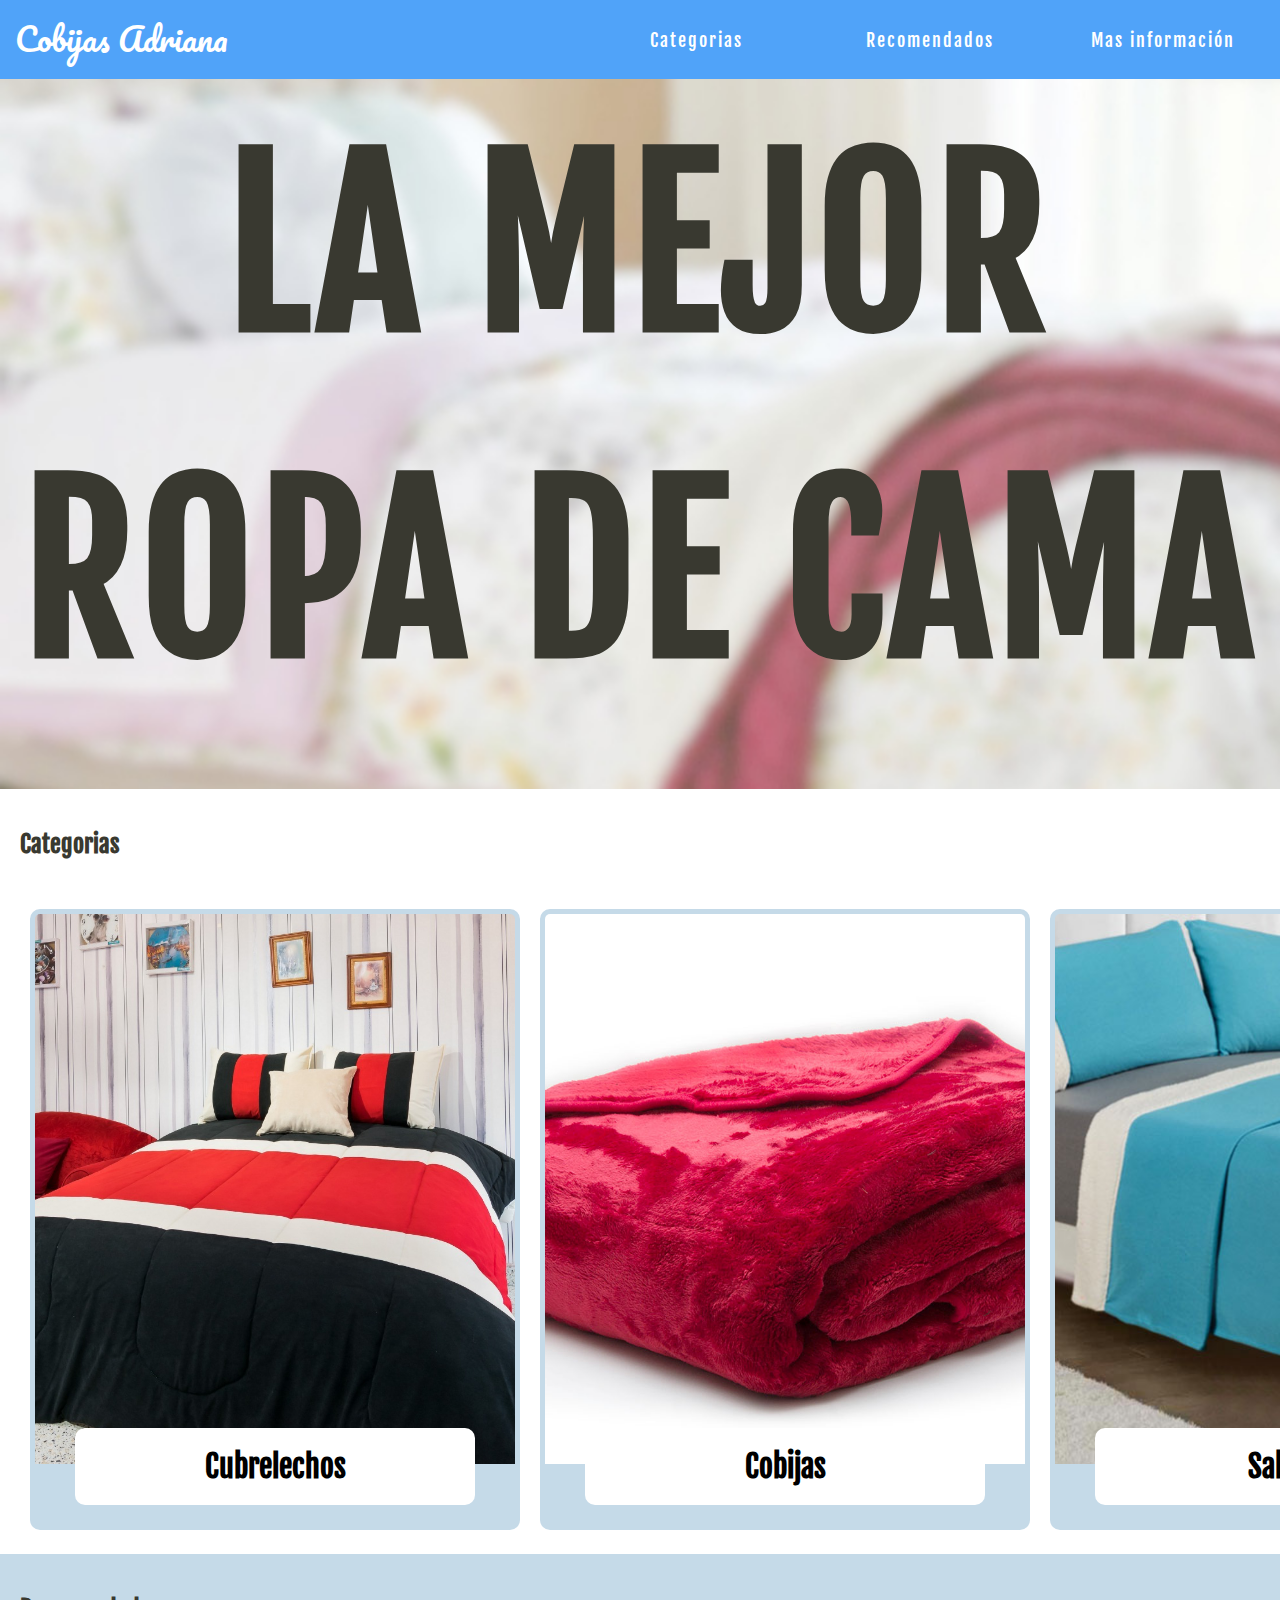
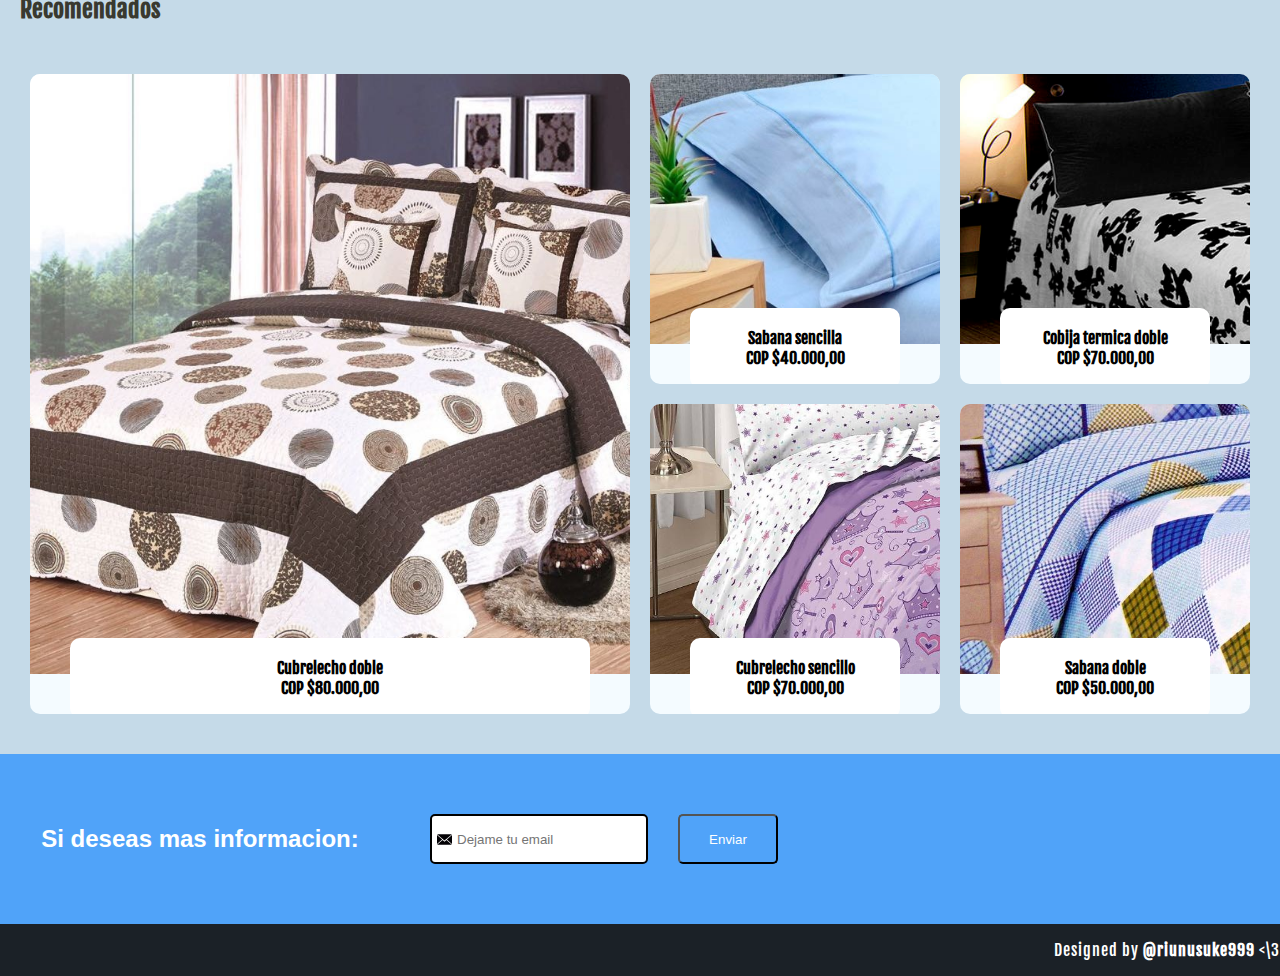
<file: index.html>
<!DOCTYPE html>
<html lang="en">
<head>
  <meta charset="UTF-8">
  <meta name="viewport" content="width=device-width, initial-scale=1.0">
  <meta http-equiv="X-UA-Compatible" content="ie=edge">
  <title>Cobijas Adriana</title>
  <link rel="icon" href="images/cama-doble.png"/>
  <link rel="stylesheet" href="css/styles.css"/>
  <link href="https://fonts.googleapis.com/css?family=Fjalla+One|Pacifico" rel="stylesheet">
</head>
<body>
  <header class="header" id="header">
    <div class="container">
            <h1 class="principal"><a href="./index.html">Cobijas Adriana</a></h1>
              <nav class="menu">
                <ol>
                  <li>
                    <a class="link1" href="./categories/index.html">Categorias</a>
                  </li>
                  <li>
                    <a class="link2" href="#recommended">Recomendados</a>
                  </li>
                  <li>
                    <a class="link3" href="#contact">Mas información</a>
                  </li>
                </ol>
              </nav>
    </div>
  </header>
  <section class="hero">
    <div class="container">
      <div class="hero-text">
        <h2>La mejor</h2><h2>ropa de cama</h2>
      </div>
    </div>
  </section>
  <section class="categories" id="categories">
    <h3>Categorias</h3>
    <div class="container">
      <article class="categories-section">
        <a href="#cubrelechos" class="cubrelechos-link">
        <figure class="categories-section-imageContainer">
          <img class="categories-section-image" src="images/cubrelecho.jpg" height="400"/>
        </figure>
        <div>
          <h4 class="categories-section-title">Cubrelechos</h4>
        </div>
        </a>
      </article>
      <article class="categories-section">
        <a href="./categories/Cobijas/index.html" class="cobijas-link">
          <figure class="categories-section-imageContainer">
            <img class="categories-section-image" src="images/cobija.jpg" height="400"/>
          </figure>
          <div>
            <h4 class="categories-section-title">Cobijas</h4>
          </div>
        </a>
      </article>
      <article class="categories-section">
        <a href="#sabanas" class="sabanas-link">
          <figure class="categories-section-imageContainer">
            <img class="categories-section-image" src="images/sabana.jpg" height="400"/>
          </figure>
          <div>
            <h4 class="categories-section-title">Sabanas</h4>
          </div>
        </a>
      </article>
    </div>
  </section>
  <section class="recommended" id="recommended">
      <h3>Recomendados</h3>
    <div class="container">
        <article class="cubrelecho-doble">
          <figure class="product-imageContainer">
            <img src="images/cubrelecho-doble.jpg" alt="cubrelecho-doble" class="product-image1"/>
          </figure>
          <h4>Cubrelecho doble<br/>COP $80.000,00</h4>
        </article>
        <article class="sabana-sencilla">
            <figure class="product-imageContainer">
              <img src="images/sabana-sencilla.jpg" alt="sabana-sencilla" class="product-image"/>
            </figure>
            <h4>Sabana sencilla<br/>COP $40.000,00</h4>
        </article>
        <article class="cobija-termica-doble">
            <figure class="product-imageContainer">
              <img src="images/cobija-termica-doble.jpg" alt="cobija-termica-doble" class="product-image"/>
            </figure>
            <h4>Cobija termica doble<br/>COP $70.000,00</h4>
        </article>
        <article class="sabana-doble">
            <figure class="product-imageContainer">
              <img src="images/sabana-doble.jpg" alt="sabana-doble" class="product-image"/>
            </figure>
            <h4>Sabana doble<br/>COP $50.000,00</h4>
        </article>
        <article class="cubrelecho-sencillo">
            <figure class="product-imageContainer">
              <img src="images/cubrelecho-sencillo.jpg" alt="cubrelecho-sencillo" class="product-image"/>
            </figure>
            <h4>Cubrelecho sencillo<br/>COP $70.000,00</h4>
        </article>
    </div>
  </section>
  <section id="contact" class="contact">
    <div class="container">
        <form class="form_email" action="/suscripcion/">
        <h3>Si deseas mas informacion:</h3>
        <input type="email" placeholder="Dejame tu email" name="" id=""/>
        <button>Enviar</button>
        </form>
    </div>
  </section>
  <footer class="footer">
      <div class="container">
          <div>
              <p>Designed by <strong> <a target="_blank" href="https://twitter.com/riunusuke999">@riunusuke999</a> </strong> <\3 </p>
          </div>
      </div>
  </footer>
</body>
</html>
</file>
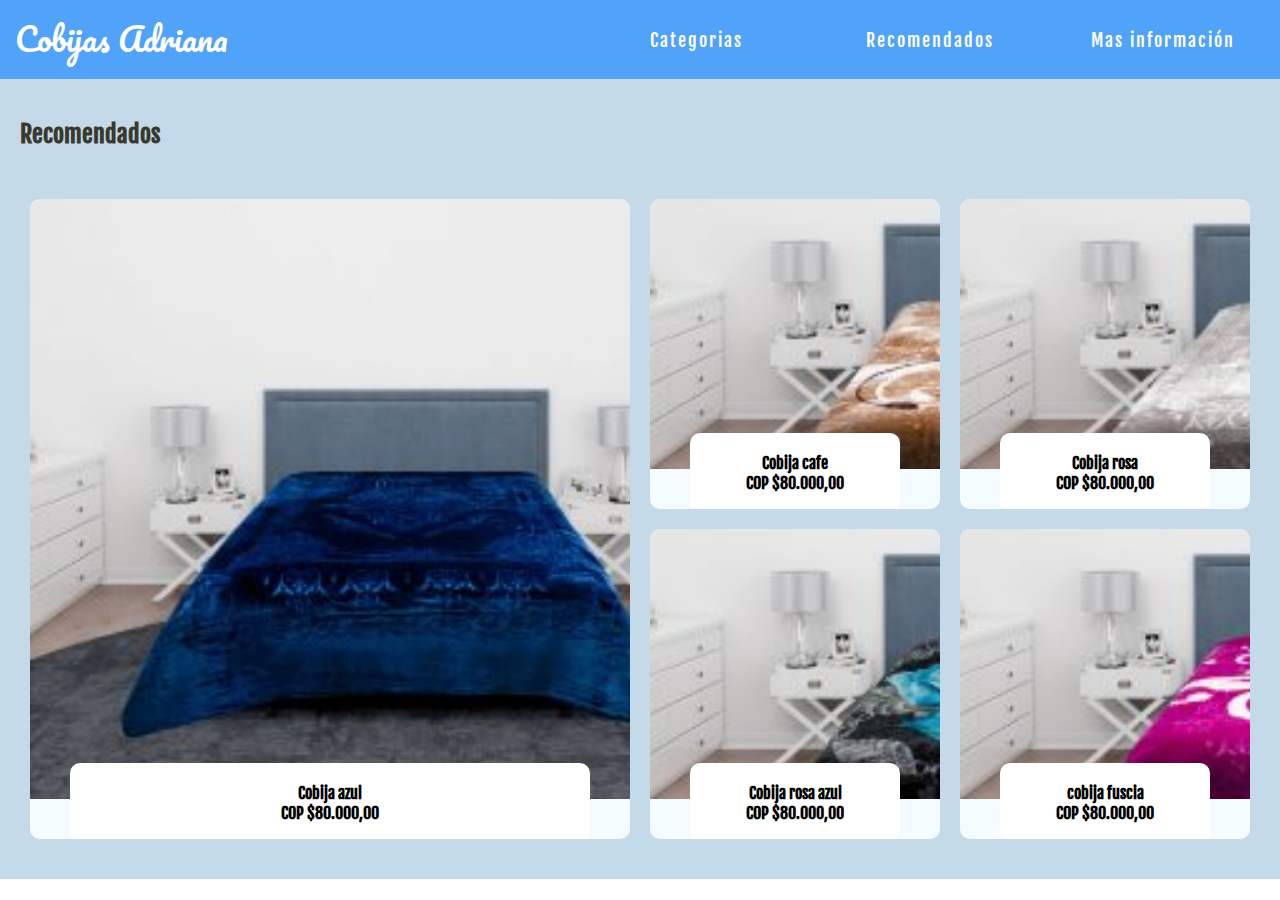
<file: categories/Cobijas/index.html>
<!DOCTYPE html>
<html lang="en">
<head>
  <meta charset="UTF-8">
  <meta name="viewport" content="width=device-width, initial-scale=1.0">
  <meta http-equiv="X-UA-Compatible" content="ie=edge">
  <title>Cobijas</title>
  <link rel="icon" href="images/cama-doble.png"/>
  <link rel="stylesheet" href="CSS/style.css"/>
  <link href="https://fonts.googleapis.com/css?family=Fjalla+One|Pacifico" rel="stylesheet">
</head>
<body>
  <header class="header" id="header">
    <div class="container">
            <h1><a href="https://riunusuke.github.io/Cobijas-Adriana/">Cobijas Adriana</a></h1>
              <nav class="menu">
                <ol>
                  <li>
                    <a class="link1" href="/categories/index.html">Categorias</a>
                  </li>
                  <li>
                    <a class="link2" href="#recommended">Recomendados</a>
                  </li>
                  <li>
                    <a class="link3" href="#contact">Mas información</a>
                  </li>
                </ol>
              </nav>
    </div>
  </header>
  <section class="recommended" id="recommended">
    <h3>Recomendados</h3>
  <div class="container">
      <article class="product1">
        <figure class="product-imageContainer">
          <img src="images/cobija-azul.jpeg" alt="cobija-azul" class="product-image1"/>
        </figure>
        <h4>Cobija azul<br/>COP $80.000,00</h4>
      </article>
      <article class="product2">
          <figure class="product-imageContainer">
            <img src="images/cobija-cafe.jpg" alt="cobija-cafe" class="product-image"/>
          </figure>
          <h4>Cobija cafe<br/>COP $80.000,00</h4>
      </article>
      <article class="product3">
          <figure class="product-imageContainer">
            <img src="images/cobija-fuscia.jpg" alt="cobija-fuscia" class="product-image"/>
          </figure>
          <h4>cobija fuscia<br/>COP $80.000,00</h4>
      </article>
      <article class="product4">
          <figure class="product-imageContainer">
            <img src="images/cobija-palo-rosa.jpg" alt="cobija-palo-rosa" class="product-image"/>
          </figure>
          <h4>Cobija rosa<br/>COP $80.000,00</h4>
      </article>
      <article class="product5">
          <figure class="product-imageContainer">
            <img src="images/cobija-rosa-azul.jpg" alt="cobija-rosa-azul" class="product-image"/>
          </figure>
          <h4>Cobija rosa azul<br/>COP $80.000,00</h4>
      </article>
  </div>
</section>
</body>
</html>
</file>
<file: css/styles.css>
body {
  font-family: 'Fjalla One', sans-serif;
  margin: 0;
}
h1, h2, h3, h4, h5, h6{
  margin: 0;
}
h1 {
  font-weight: 100;
  font-family: "Pacifico", sans-serif;
  color: white;
  text-transform: capitalize;
  margin: 0;
  padding: 10px 15px;
}
h3 {
  color: #393930;
  padding-top: 20px;
  padding-bottom: 40px;
  font-size: 24px;
}
figure {
  margin: 0;
}
.header {
  display: grid;
  background: rgb(80,163,249);
  height: 79px;
  align-content: center;
  width: 100%;
}
.header .container {
  display: grid;
  grid-template-columns: 1fr 700px;
  grid-template-rows: 79px;
}
.header .menu {
  display: grid;
}
.header ol
{
  font-size: 18px;
  font-family: 'Fjalla One', sans-serif;
  line-height: 2;
  letter-spacing: 2px;
  display: grid;
  margin: 0;
  padding: 0;
  list-style: none;
  grid-template-columns: 1fr 1fr 1fr;
  grid-template-rows: 79px;
}
.header ol li
{
  display: grid;
}
.header a
{
  color: white;
  text-decoration: none;
  justify-self: center;
  align-self: center;
}
.link1{
  padding: 18px 60px;
}
.link2{
  padding: 18px 40px;
}
.link3 {
  padding: 18px 25px;
}
.hero {
  background: #C5DAE8;
}
.hero .container {
  padding: 5px;
  display: grid;
  grid-template-columns: 1fr;
  grid-template-rows: 400px;
  justify-items: center;
  justify-content: center;
  background-image: url("../images/hero.jpg");
  background-repeat: no-repeat;
  background-size: 1600px;
  background-attachment: fixed;
  height: 700px;
}
.hero-text{
  line-height: 1.5;
  letter-spacing: 5px;
  text-transform: uppercase;
  display: grid;
  grid-template-rows: repeat(2, 1fr); 
  color: #393930;
  font-size: 145px;
  justify-self: center;
}
.hero img {
  height: 800px;
}
.hero-text h2{
  justify-self: center;
}
.categories {
  padding: 20px;
  height: 725px;
}
.categories .container{
  display: grid;
  grid-template-columns: 1fr 1fr 1fr;
}
.categories-section {
  margin: 10px;
  width: 480px;
  border-radius: 10px;
  overflow: hidden;
  background: #C5DAE8;
  border: 5px solid #C5DAE8;
}
.categories img {
  height: 550px;
  width: 480px;
  object-fit: cover;
}
.categories-section-title {
  font-size: 30px;
  border-radius: 10px;
  margin: 20px 40px;
  background-color: white;
  margin-top: -40px;
  position: relative;
  padding: 20px;
  text-align: center;
}
.cubrelechos-link {
  text-decoration: none;
  color: black;
}
.cobijas-link {
  text-decoration: none;
  color: black;
}
.sabanas-link {
  text-decoration: none;
  color: black;
}
.recommended {
  padding: 20px;
  background: #C5DAE8;
  height: 760px;
}
.recommended .container {
  display: grid;
  grid-template-columns: repeat(4, 1fr);
  grid-template-rows: repeat(2, 330px);
  grid-template-areas:  "cubrelecho-doble cubrelecho-doble sabana-sencilla cobija-termica-doble"
                        "cubrelecho-doble cubrelecho-doble cubrelecho-sencillo sabana-doble";    
}
.cubrelecho-doble {
  grid-area: cubrelecho-doble;
}
.sabana-sencilla {
  grid-area: sabana-sencilla;
}
.sabana-doble {
  grid-area: sabana-doble;
}
.cobija-termica-doble {
  grid-area: cobija-termica-doble;
}
.cubrelecho-sencillo {
  grid-area: cubrelecho-sencillo;
}
.recommended .container article {
  margin: 10px;
  border-radius: 10px;
  overflow: hidden;
  background: #f4fbff;
}
.recommended img {
  object-fit: cover;
}
.product-image {
  height: 270px;
  width: 752px;
}
.product-image1 {
  height: 600px;
  width: 752px;
}
.recommended h4 {
  border-radius: 10px;
  margin: 20px 40px;
  background-color: white;
  margin-top: -40px;
  position: relative;
  padding: 20px;
  text-align: center;
}
.contact {
  color: white;
  background: #50A3F9;
  height: 170px;
  display: grid;
  align-items: center;
}
.form_email{
  display: grid;
  grid-template-columns: 400px 218px 100px;
  grid-template-rows: 50px;
  grid-gap: 30px;
}
.contact .container h3 {
  color: white;
}
.form_email input {
  border-color:black;
  padding: 10px 20px 10px 25px;
  border-radius: 5px;
  border-style: solid;
  background-image: url('../images/sobre-cerrado.svg');
  background-size: 15px 15px;
  background-repeat: no-repeat;
  background-position-y: center;
  background-position-x: 5px;
}
.form_email button{
  display: block;
  background: transparent;
  color: white;
  padding: 10px 0;
  border-radius: 5px;
  width: 100px;
}
.form_email h3 {
  font-family: 'Source Sans Pro', sans-serif;
  padding: 0;
  align-self: center;
  justify-self: center;
}
.footer {
  letter-spacing: 1px;
  background-color: #1b2127;
  color: white;
  display: grid;
  justify-content: end;
}
.footer strong a {
  color: white;
  text-decoration: none;
}

@media screen and (max-width: 1024px) {
  body {

  }
}

@media screen and (max-width: 767px) {
  .header {
    height: auto;
  }
  .header .menu {
    grid-area: menu;
  }
  .principal {
    justify-self: center;
    grid-area: principal;
  }
  .header .container {
    grid-template-columns: 1fr;
    grid-template-rows: 79px 79px;
    grid-template-areas: "principal"
                          "menu";
  }
  .header a {
    justify-content: center;
  }
}

@media screen and (max-width: 480px) {
  .header .container {
    grid-template-rows: 79px 237px;
  }
  .header ol {
    grid-template-columns: 1fr;
    grid-template-rows: 79px 79px 79px;
  }
  .link1{
    padding: 18px 40px;
  }
  .link2{
    padding: 18px 20px;
  }
  .link3 {
    padding: 18px 5px;
  }
}

@media screen and (max-width: 320px) {
  body {

  }
}
</file>
<file: categories/Cobijas/CSS/style.css>
body {
  font-family: 'Fjalla One', sans-serif;
  margin: 0;
}
h1, h2, h3, h4, h5, h6{
  margin: 0;
}
h1 {
  font-weight: 100;
  font-family: "Pacifico", sans-serif;
  color: white;
  text-transform: capitalize;
  margin: 0;
  padding: 10px 15px;
}
h3 {
  color: #393930;
  padding-top: 20px;
  padding-bottom: 40px;
  font-size: 24px;
}
figure {
  margin: 0;
}
.header {
  display: grid;
  background: rgb(80,163,249);
  height: 79px;
  align-content: center;
  width: 100%;
}
.header .container {
  display: grid;
  grid-template-columns: 1fr 700px;
  grid-template-rows: 79px;
}
.header .menu {
  display: grid;
}
.header ol
{
  font-size: 18px;
  font-family: 'Fjalla One', sans-serif;
  line-height: 2;
  letter-spacing: 2px;
  display: grid;
  margin: 0;
  padding: 0;
  list-style: none;
  grid-template-columns: 1fr 1fr 1fr;
  grid-template-rows: 79px;
}
.header ol li
{
  display: grid;
}
.header a
{
  color: white;
  text-decoration: none;
  justify-self: center;
  align-self: center;
}
.link1{
  padding: 18px 60px;
}
.link2{
  padding: 18px 40px;
}
.link3 {
  padding: 18px 25px;
}
.recommended {
  padding: 20px;
  background: #C5DAE8;
  height: 760px;
}
.recommended .container {
  display: grid;
  grid-template-columns: repeat(4, 1fr);
  grid-template-rows: repeat(2, 330px);
  grid-template-areas:  "product1 product1 product2 product4"
                        "product1 product1 product5 product3";    
}
.product1 {
  grid-area: product1;
}
.product2 {
  grid-area: product2;
}
.product3 {
  grid-area: product3;
}
.product4 {
  grid-area: product4;
}
.product5 {
  grid-area: product5;
}
.recommended .container article {
  margin: 10px;
  border-radius: 10px;
  overflow: hidden;
  background: #f4fbff;
}
.recommended img {
  object-fit: cover;
}
.product-image {
  height: 270px;
  width: 752px;
}
.product-image1 {
  height: 600px;
  width: 752px;
}
.recommended h4 {
  border-radius: 10px;
  margin: 20px 40px;
  background-color: white;
  margin-top: -40px;
  position: relative;
  padding: 20px;
  text-align: center;
}
</file>
